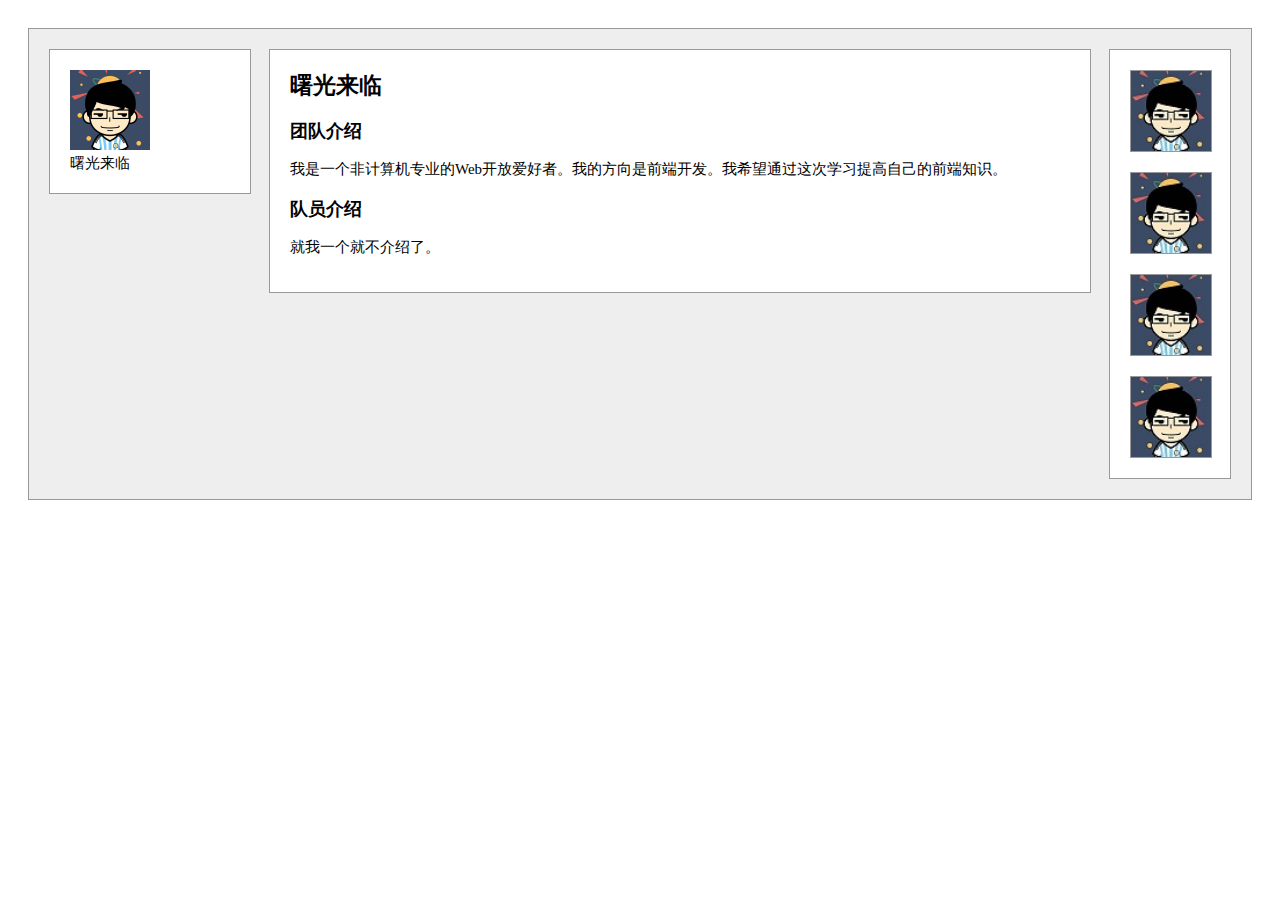
<file: day03/index.html>
<!DOCTYPE html>
<html lang="en">
<head>
    <meta charset="UTF-8">
    <link rel="stylesheet" href="styles/style.css" media="screen" title=" no title" charset="utf-8">
    <title>三栏式布局</title>
</head>
<body>
    <div class="main_wrapper">
        <div class="left">
            <img src="image/pic.jpg" alt="team_logo" width="80px" height="80px" />
            <div class="team_name">曙光来临</div>
        </div>
        <div class="right">
            <img src="image/member1.jpg" alt="member1" class="members_logo" width="80px" height="80px">
            <img src="image/member2.jpg" alt="member2" class="members_logo" width="80px" height="80px">
            <img src="image/member3.jpg" alt="member3" class="members_logo" width="80px" height="80px">
            <img src="image/member3.jpg" alt="member4" class="members_logo" width="80px" height="80px">
        </div>
        <div class="middle">
            <h2>曙光来临</h2>
            <h3>团队介绍</h3>
            <p>我是一个非计算机专业的Web开放爱好者。我的方向是前端开发。我希望通过这次学习提高自己的前端知识。
               <h3>队员介绍</h3>
               <p>就我一个就不介绍了。</p>
            </p>
        </div>
    </div>
</body>
</html>
</file>
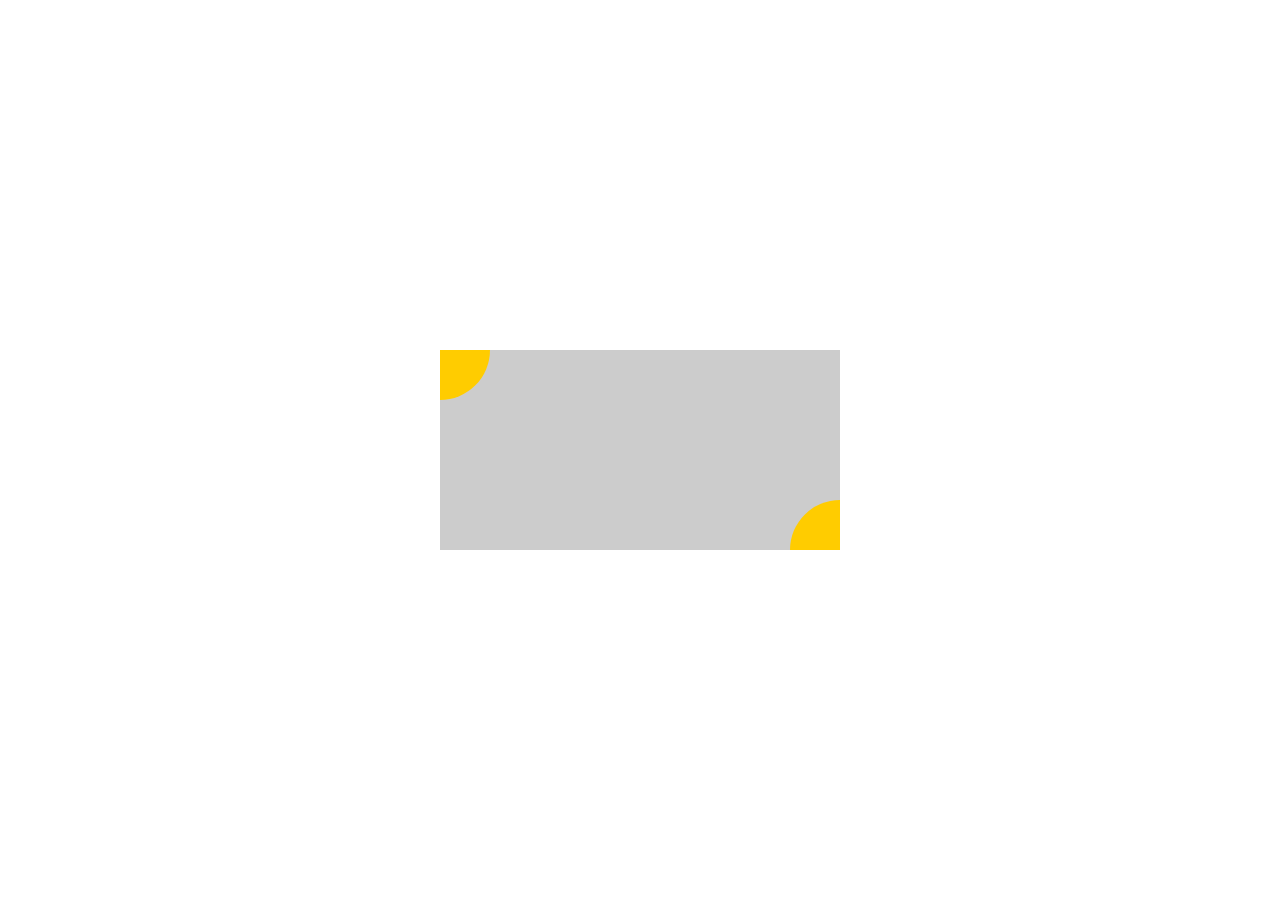
<file: day04/index.html>
<!DOCTYPE html>
<html lang="en">
<head>
    <meta charset="utf-8">
    <title>day04 定位和居中</title>
    <meta name="description" content="定位 居中">
    <link href="css/style.css" rel="stylesheet">
</head>
<body>
    <div class="container">
        <div class="lefttop"></div>
        <div class="rightbottom"></div>
    </div>
</body>
</html>
</file>
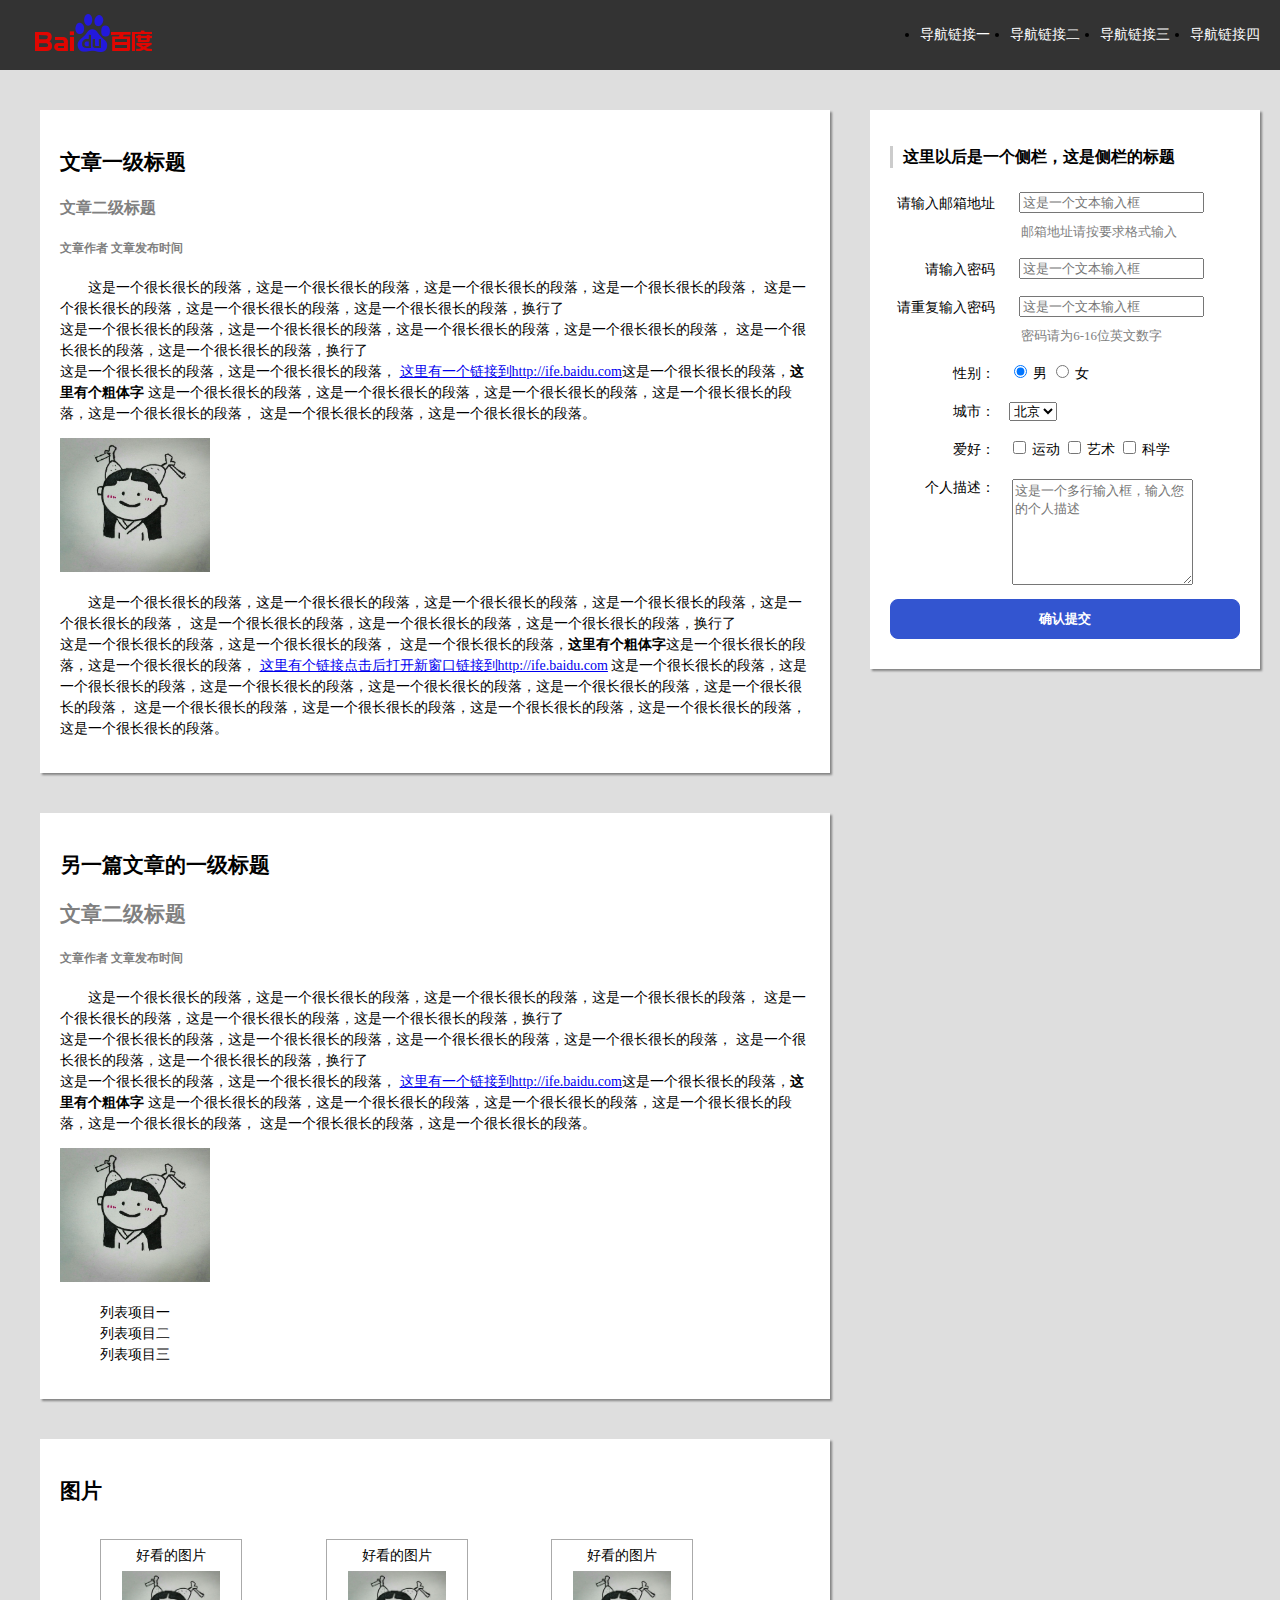
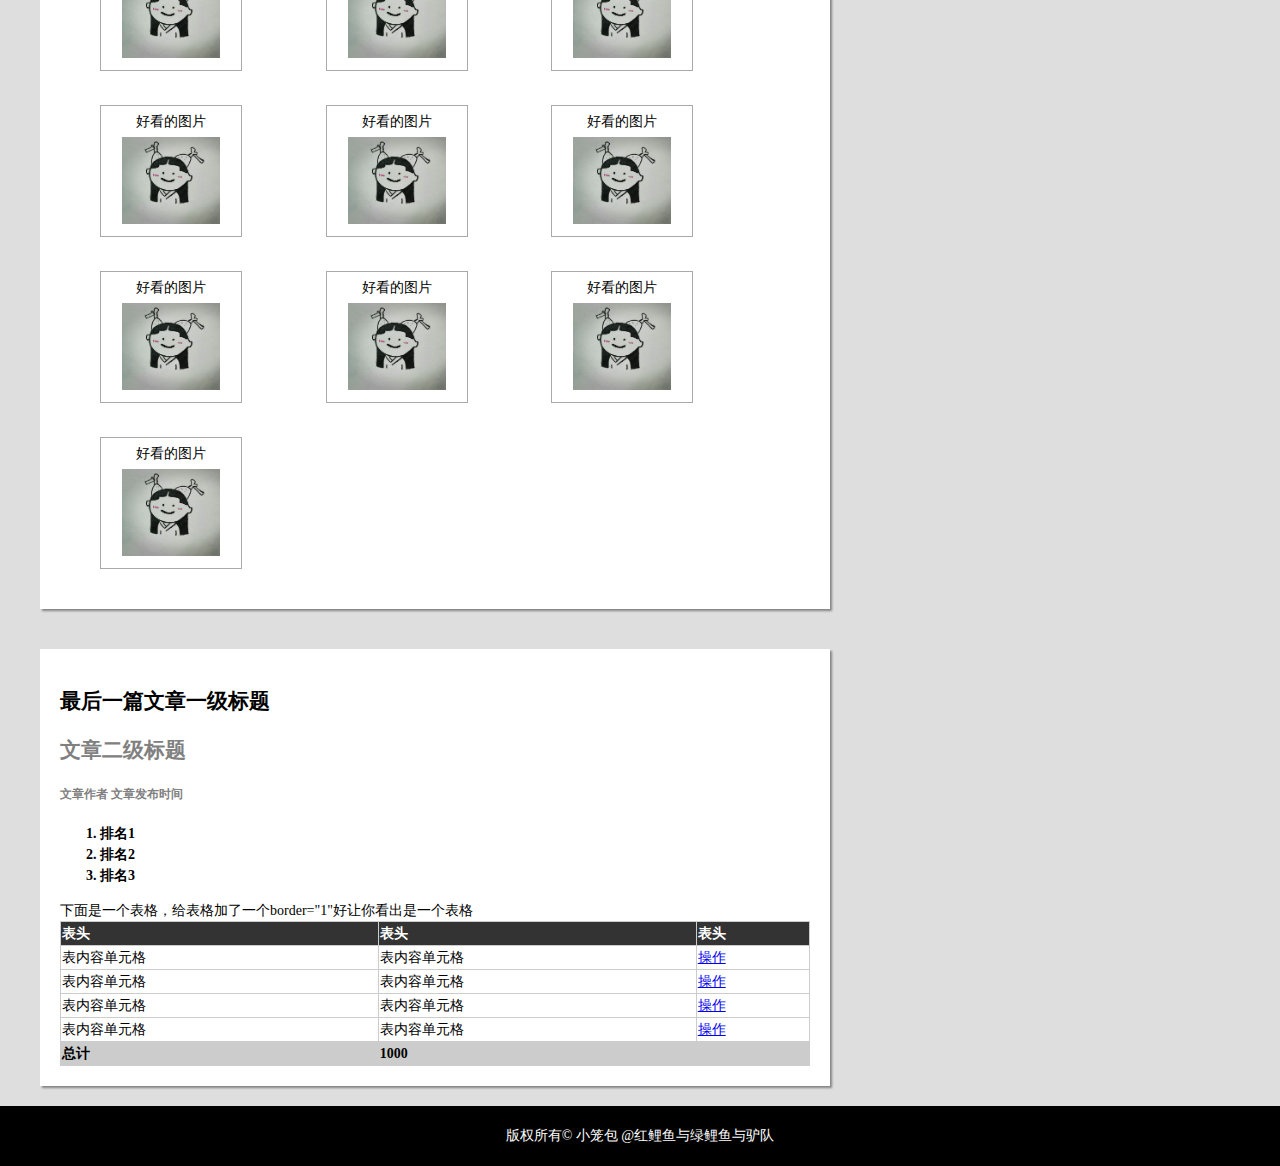
<file: day06/index.html>
<!DOCTYPE html>
<html>
<head>
  <meta charset="utf-8">
  <link rel="stylesheet" href="style.css" media="screen" title="no title" charset="utf-8">
  <title>Mission1_5</title>
</head>
<body>
<header class="header">
      <span>
        <a href="#">
          <img src="img/baidu-logo.png" alt="index-logo"/>
        </a>
      </span>
  <nav>
    <ul>
      <li>
        <a href="#article_1">导航链接一</a>
      </li>
      <li>
        <a href="#article_2">导航链接二</a>
      </li>
      <li>
        <a href="#article_3">导航链接三</a>
      </li>
      <li>
        <a href="#article_4">导航链接四</a>
      </li>
    </ul>
  </nav>
</header>
<aside>
  <h3 class="aside" id="article_4">  这里以后是一个侧栏，这是侧栏的标题</h3>
  <form action="" method="post">
    <div>
      <div class="input_message">请输入邮箱地址</div>
      <input class="bot" type="email" placeholder="这是一个文本输入框"/>
    </div>
    <div class="demand">邮箱地址请按要求格式输入</div>
    <div>
      <div class="input_message">请输入密码</div>
      <input class="bot" type="password" minlength="6" maxlength="16" pattern="[A-Za-z0-9\-]*" placeholder="这是一个文本输入框"/>
    </div>
    <div>
      <div class="input_message">请重复输入密码</div>
      <input class="bot" type="password" minlength="6" maxlength="16" pattern="[A-Za-z0-9\-]*" placeholder="这是一个文本输入框"/>
    </div>
    <div class="demand">密码请为6-16位英文数字</div>
    <div>
      <div class="input_messages">性别：</div>
      <input type="radio" name="sex" id="man" checked="checked"/>
      <label for="man">男</label>
      <input type="radio" name="sex" id="woman"/>
      <label for="woman">女</label>
    </div>
    <div>
      <div class="input_messages">城市：</div>
      <select>
        <option value="BJ">北京</option>
        <option value="SH">上海</option>
        <option value="GZ">广州</option>
      </select>
    </div>
    <div>
      <div class="input_messages">爱好：</div>
      <input type="checkbox" id="sport"/>
      <label for="sport">运动</label>
      <input type="checkbox" id="art"/>
      <label for="art">艺术</label>
      <input type="checkbox" id="science"/>
      <label for="science">科学</label>
    </div>
    <div>
      <div class="input_message">个人描述：</div>
      <textarea placeholder="这是一个多行输入框，输入您的个人描述"></textarea>
    </div>
    <div class="submit">
      <input type="submit" value="确认提交"/>
    </div>
  </form>
</aside>
<article>
  <header>
    <h2 id="article_1">文章一级标题</h2>
    <h3 class="color_gray">文章二级标题</h3>
  </header>
  <h5 class="color_gray">
    <p>
      <span>文章作者</span>
      <time>文章发布时间</time>
    </p>
  </h5>
  <p class="text_indent">
    这是一个很长很长的段落，这是一个很长很长的段落，这是一个很长很长的段落，这是一个很长很长的段落，
    这是一个很长很长的段落，这是一个很长很长的段落，这是一个很长很长的段落，换行了<br/>这是一个很长很长的段落，这是一个很长很长的段落，这是一个很长很长的段落，这是一个很长很长的段落，
    这是一个很长很长的段落，这是一个很长很长的段落，换行了<br/>这是一个很长很长的段落，这是一个很长很长的段落，
    <a href="http://ife.baidu.com">这里有一个链接到http://ife.baidu.com</a>这是一个很长很长的段落，<b>这里有个粗体字</b>
    这是一个很长很长的段落，这是一个很长很长的段落，这是一个很长很长的段落，这是一个很长很长的段落，这是一个很长很长的段落，
    这是一个很长很长的段落，这是一个很长很长的段落。
  </p>
  <img src="img/pic.jpg" width="20%" alt="好看的图片"/>
  <p class="text_indent">
    这是一个很长很长的段落，这是一个很长很长的段落，这是一个很长很长的段落，这是一个很长很长的段落，这是一个很长很长的段落，
    这是一个很长很长的段落，这是一个很长很长的段落，这是一个很长很长的段落，换行了<br/>这是一个很长很长的段落，这是一个很长很长的段落，
    这是一个很长很长的段落，<b>这里有个粗体字</b>这是一个很长很长的段落，这是一个很长很长的段落，
    <a href="http://ife.baidu.com" target="_blank">这里有个链接点击后打开新窗口链接到http://ife.baidu.com</a>
    这是一个很长很长的段落，这是一个很长很长的段落，这是一个很长很长的段落，这是一个很长很长的段落，这是一个很长很长的段落，这是一个很长很长的段落，
    这是一个很长很长的段落，这是一个很长很长的段落，这是一个很长很长的段落，这是一个很长很长的段落，这是一个很长很长的段落。
  </p>
</article>
<article>
  <header>
    <h2 id="article_2">另一篇文章的一级标题</h2>
    <h2 class="color_gray">文章二级标题</h2>
  </header>
  <h5 class="color_gray">
    <p>
      <span>文章作者</span>
      <time>文章发布时间</time>
    </p>
  </h5>
  <p class="text_indent">
    这是一个很长很长的段落，这是一个很长很长的段落，这是一个很长很长的段落，这是一个很长很长的段落，
    这是一个很长很长的段落，这是一个很长很长的段落，这是一个很长很长的段落，换行了<br/>这是一个很长很长的段落，这是一个很长很长的段落，这是一个很长很长的段落，这是一个很长很长的段落，
    这是一个很长很长的段落，这是一个很长很长的段落，换行了<br/>这是一个很长很长的段落，这是一个很长很长的段落，
    <a href="http://ife.baidu.com">这里有一个链接到http://ife.baidu.com</a>这是一个很长很长的段落，<b>这里有个粗体字</b>
    这是一个很长很长的段落，这是一个很长很长的段落，这是一个很长很长的段落，这是一个很长很长的段落，这是一个很长很长的段落，
    这是一个很长很长的段落，这是一个很长很长的段落。
  </p>
  <img src="img/pic.jpg" width="20%" alt="好看的图片"/>
  <ul class="no_list">
    <li>列表项目一</li>
    <li>列表项目二</li>
    <li>列表项目三</li>
  </ul>
</article>
<article>
  <h2>图片</h2>
  <figure>
    <figcaption>好看的图片</figcaption>
      <img src="img/pic.jpg" width="70%" alt="好看的图片"/>
  </figure>
  <figure>
    <figcaption>好看的图片</figcaption>
      <img src="img/pic.jpg" width="70%" alt="好看的图片"/>
  </figure>
  <figure>
    <figcaption>好看的图片</figcaption>
      <img src="img/pic.jpg" width="70%" alt="好看的图片"/>
  </figure>
  <figure>
    <figcaption>好看的图片</figcaption>
      <img src="img/pic.jpg" width="70%" alt="好看的图片"/>
  </figure>
  <figure>
    <figcaption>好看的图片</figcaption>
      <img src="img/pic.jpg" width="70%" alt="好看的图片"/>
  </figure>
  <figure>
    <figcaption>好看的图片</figcaption>
      <img src="img/pic.jpg" width="70%" alt="好看的图片"/>
  </figure>
  <figure>
    <figcaption>好看的图片</figcaption>
      <img src="img/pic.jpg" width="70%" alt="好看的图片"/>
  </figure>
  <figure>
    <figcaption>好看的图片</figcaption>
      <img src="img/pic.jpg" width="70%" alt="好看的图片"/>
  </figure>
  <figure>
    <figcaption>好看的图片</figcaption>
      <img src="img/pic.jpg" width="70%" alt="好看的图片"/>
  </figure>
  <figure>
    <figcaption>好看的图片</figcaption>
      <img src="img/pic.jpg" width="70%" alt="好看的图片"/>
  </figure>
</article>
<article>
  <header>
    <h2 id="article_3">最后一篇文章一级标题</h2>
    <h2 class="color_gray">文章二级标题</h2>
  </header>
  <h5 class="color_gray">
    <p>
      <span>文章作者</span>
      <time>文章发布时间</time>
    </p>
  </h5>
  <ol>
    <li>排名1</li>
    <li>排名2</li>
    <li>排名3</li>
  </ol>
  <div class="tab">
    下面是一个表格，给表格加了一个border="1"好让你看出是一个表格
    <table border="1">
      <thead>
      <tr>
        <th align="left">表头</th>
        <th align="left">表头</th>
        <th align="left">表头</th>
      </tr>
      </thead>
      <tbody>
      <tr>
        <td>表内容单元格</td>
        <td>表内容单元格</td>
        <td><a href="#">操作</a></td>
      </tr>
      </tbody>
      <tbody>
      <tr>
        <td>表内容单元格</td>
        <td>表内容单元格</td>
        <td><a href="#">操作</a></td>
      </tr>
      </tbody>
      <tbody>
      <tr>
        <td>表内容单元格</td>
        <td>表内容单元格</td>
        <td><a href="#">操作</a></td>
      </tr>
      </tbody>
      <tbody>
      <tr>
        <td>表内容单元格</td>
        <td>表内容单元格</td>
        <td><a href="#">操作</a></td>
      </tr>
      </tbody>
      <tfoot>
      <tr>
        <td>总计</td>
        <td colspan="2">1000</td>
      </tr>
      </tfoot>
    </table>
  </div>
</article>
<footer>
  <span>版权所有&copy; 小笼包<a class="name" href="#"> @红鲤鱼与绿鲤鱼与驴队</a></span>
</footer>
</body>
</html>
</file>
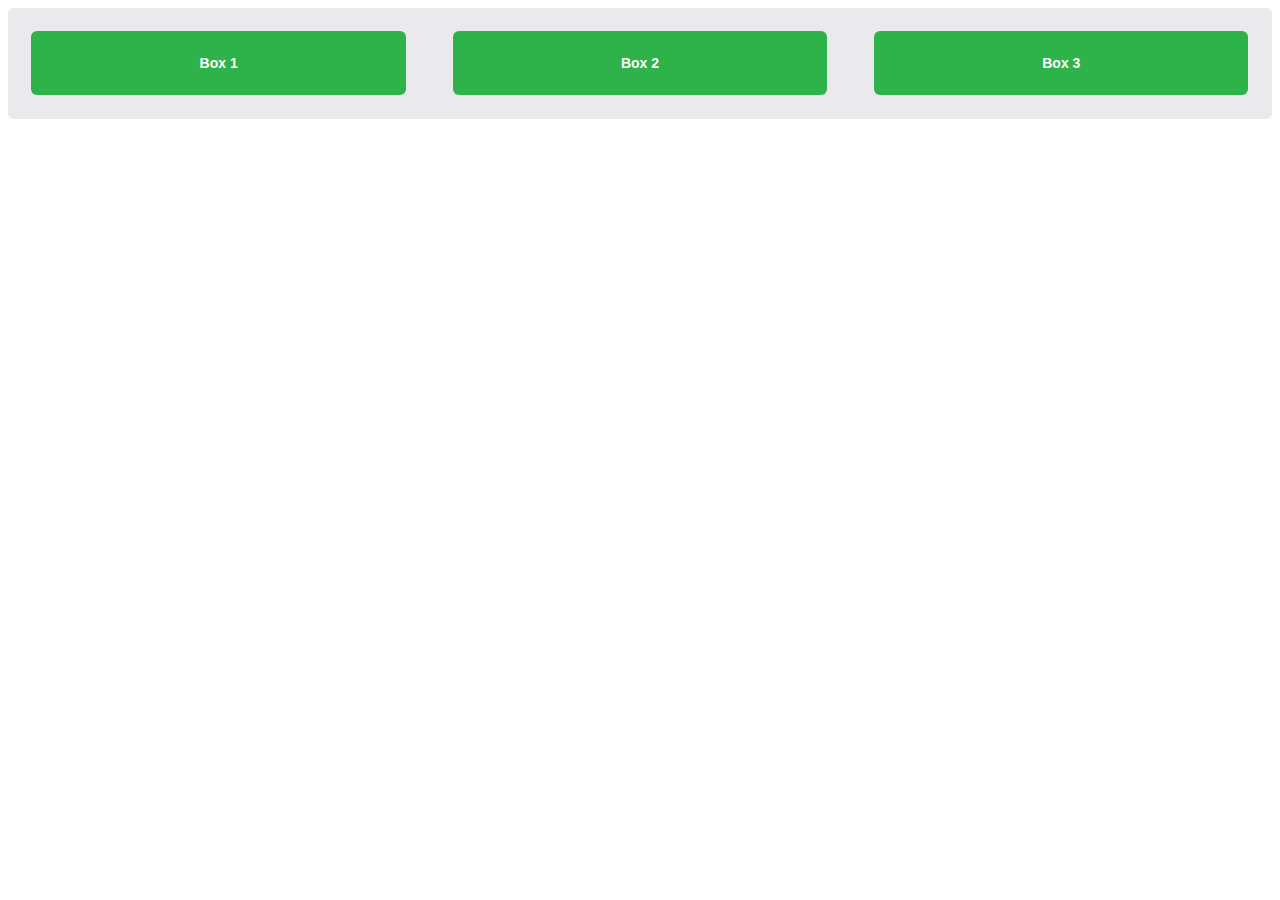
<file: day05/example01/index.html>
<!DOCTYPE html>
<html lang="en">

<head>
    <meta charset="UTF-8">
    <title>example 01</title>
    <style>
        body {
            color: #fff;
            font: 600 14px/24px "Open Sans", "HelveticaNeue-Light", "Helvetica Neue Light", "Helvetica Neue", Helvetica, Arial, "Lucida Grande", Sans-Serif;
        }
        
        .box-set,
        .box {
            border-radius: 6px;
        }
        
        .box-set {
            background: #eaeaed;
            overflow: auto;
        }
        
        .box {
            background: #2db34a;
            float: left;
            margin: 1.858736059%;
            padding: 20px 0;
            text-align: center;
            width: 29.615861214%;
        }
    </style>
</head>

<body>
    <div class="box-set">
        <div class="box">Box 1</div>
        <div class="box">Box 2</div>
        <div class="box">Box 3</div>
    </div>
</body>

</html>
</file>
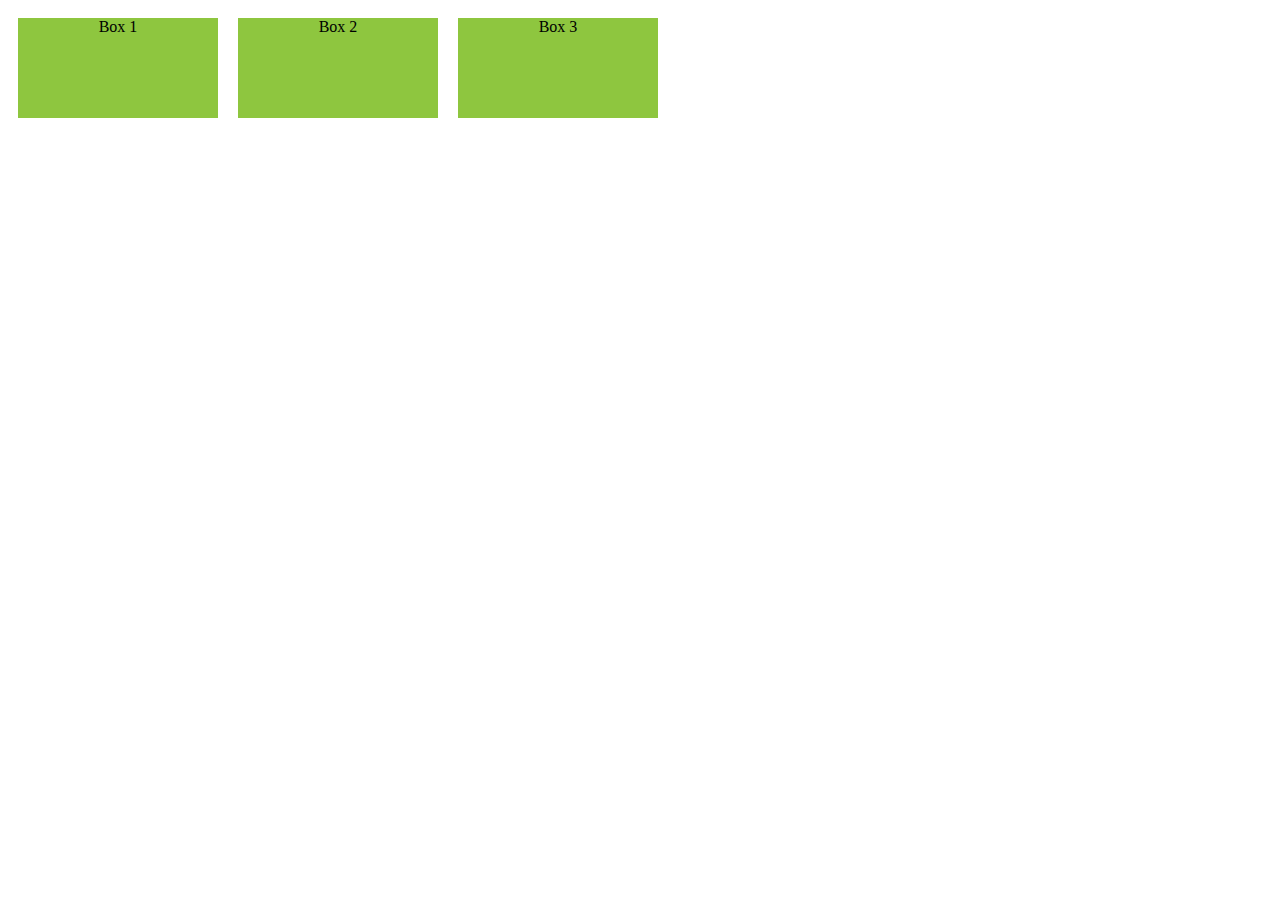
<file: day05/example02/index.html>
<!DOCTYPE html>
<html lang="en">

<head>
    <meta charset="UTF-8">
    <title>Clearfix</title>
    <style>
        .box-set:before,
        .box-set:after {
            content: "";
            display: table;
        }
        
        .box-set:after {
            clear: both;
        }
        
        .box-set {
            *zoom: 1;
        }
        .box{
            background: #8ec63f;
            height: 100px;
            float: left;
            margin: 10px;
            width: 200px;
            text-align: center;
        }
    </style>
</head>

<body>
    <div class="box-set">
        <div class="box">Box 1</div>
        <div class="box">Box 2</div>
        <div class="box">Box 3</div>
    </div>
</body>

</html>
</file>
<file: day03/styles/style.css>
body{
    padding:20px;
    font-family: "微软雅黑";
    font-size: 15px;
}

h2{
    margin: 0px;
}

.main_wrapper{
    margin: 0 auto;
    padding: 20px;
    background: #eee;
    border: 1px solid #999;
    overflow: auto;
    min-width: 600px;
}

.left {
    float: left;
    padding: 20px;
    width: 160px;
    background: #fff;
    border: 1px solid #999;
}
.team_logo{
    float: left;
}

team_name{
    width: 180px;
    font-size: 13px;
    font-weight: bold;
    text-align: center;
}

.right{
    width: 120px;
    float: right;
    background: #fff;
    border: 1px solid #999;
    overflow: auto;
}

.members_logo{
    background: #fff;
    display: block;
    margin: 20px;
    border: 1px solid #999;
    overflow: auto;
}

.middle {
    padding: 20px;
    margin-left: 220px;
    margin-right: 140px;
    background: #fff;
    border: 1px solid #999;
}
</file>
<file: day04/css/style.css>
*{
    margin: 0px;
    padding: 0px;
}

.container{
    position: absolute;
    width: 400px;
    height: 200px;
    background: #ccc;
    top: 50%;
    margin-top: -100px;
    left: 50%;
    margin-left: -200px;
}

.lefttop{
    width: 50px;
    height: 50px;
    border-radius: 0 0 50px 0;
    position: absolute;
    background-color: #fc0;
}

.rightbottom{
    width: 50px;
    height: 50px;
    border-radius: 50px 0 0 0;
    background-color: #fc0;
    position: absolute;
    right: 0;
    bottom: 0;
}
</file>
<file: day06/style.css>
body{
  font-family: "黑体";
  font-size: 14px;
  margin: 0px;
  border: 0px;
  background: #DEDEDE;
  min-width: 750px;
}
.header{
  height: 70px;
  width: 100%;
  background: #333333;
  display: table;
  vertical-align: middle;
}
.header span{
  display: table-cell;
  vertical-align: middle;
  height: 70px;
}
.header span img{
  margin-left: 35px;
  cursor: pointer;
}
nav ul{
  float: right;
  margin: 0px;
  padding: 0px;
}
nav ul li{
  line-height: 70px;
  float: left;
  margin-right: 20px;
}
nav ul li a{
  color: #FFF;
  text-decoration: none;
}
nav ul li a:hover{
  color:gray;
}
article{
  margin-top: 40px;
  background-color: #FFF;
  margin-left: 40px;
  margin-right: 450px;
  padding: 20px;
  line-height: 1.5;
  margin-bottom: 20px;
  box-shadow: 2px 2px 2px #848484;
}
aside{
  background: #fff;
  float: right;
  width: 350px;
  margin-top: 40px;
  margin-right: 20px;
  padding: 20px;
  box-shadow: 2px 2px 2px #848484;
}
.color_gray{
  color: gray;
}
.text_indent{
  text-indent: 2em;
}
.no_list{
  list-style: none;
}
figure{
  height:120px;
  width: 140px;
  border: 1px solid #aaa;
  text-align: center;
  padding-bottom: 10px;
  margin-bottom: 20px;
  display: inline-block;
}
figcaption{
  padding: 5px;
}
table{
  width: 100%;
  margin: 0 auto;
  border-color: #ccc;
  border-collapse:collapse;
}
thead{
  color: white;
  background: #333;
}
tfoot{
  background: #ccc;
}
.aside{
  padding-left: 10px;
  border-left: 3px #ccc solid;
}
form{
  width: 100%;
  min-width: 300px;
}
form>div{
  margin: 10px 0;
}
tfoot{
  font-weight: bold;
}
ol>li{
  font-weight: bold;
}
.bot{
  vertical-align: bottom;
}
.input_message{
  width: 30%;
  text-align: right;
  display:inline-block;
  margin-right: 20px;
  margin-top: 10px;
  vertical-align: top;
  margin-bottom: 0px;
}
.input_messages{
  width: 30%;
  text-align: right;
  display:inline-block;
  margin-right: 10px;
  margin-top: 10px;
  margin-bottom: 0px;
}
.demand{
  font-size: 13px;
  color: gray;
  margin-left: 37.5%;
  margin-top: 10px;
}
textarea{
  margin-top: 10px;
  width: 50%;
  height: 100px;
  margin-left: -7px;
}
input[type='submit']{
  width: 100%;
  height: 40px;
  background: #3355D0;
  color: #fff;
  cursor: pointer;
  border-radius: 8px;
  border:1px solid #3355D0;
  font-weight: 800;
}
footer{
  width: 100%;
  height: 60px;
  text-align: center;
  background: #000;
  color: #fff;
  font-weight: 500;
  font-size: 14px;
  line-height: 60px;
}
.name{
  color: #fff;
  cursor: pointer;
  text-decoration: none;
}
</file>
